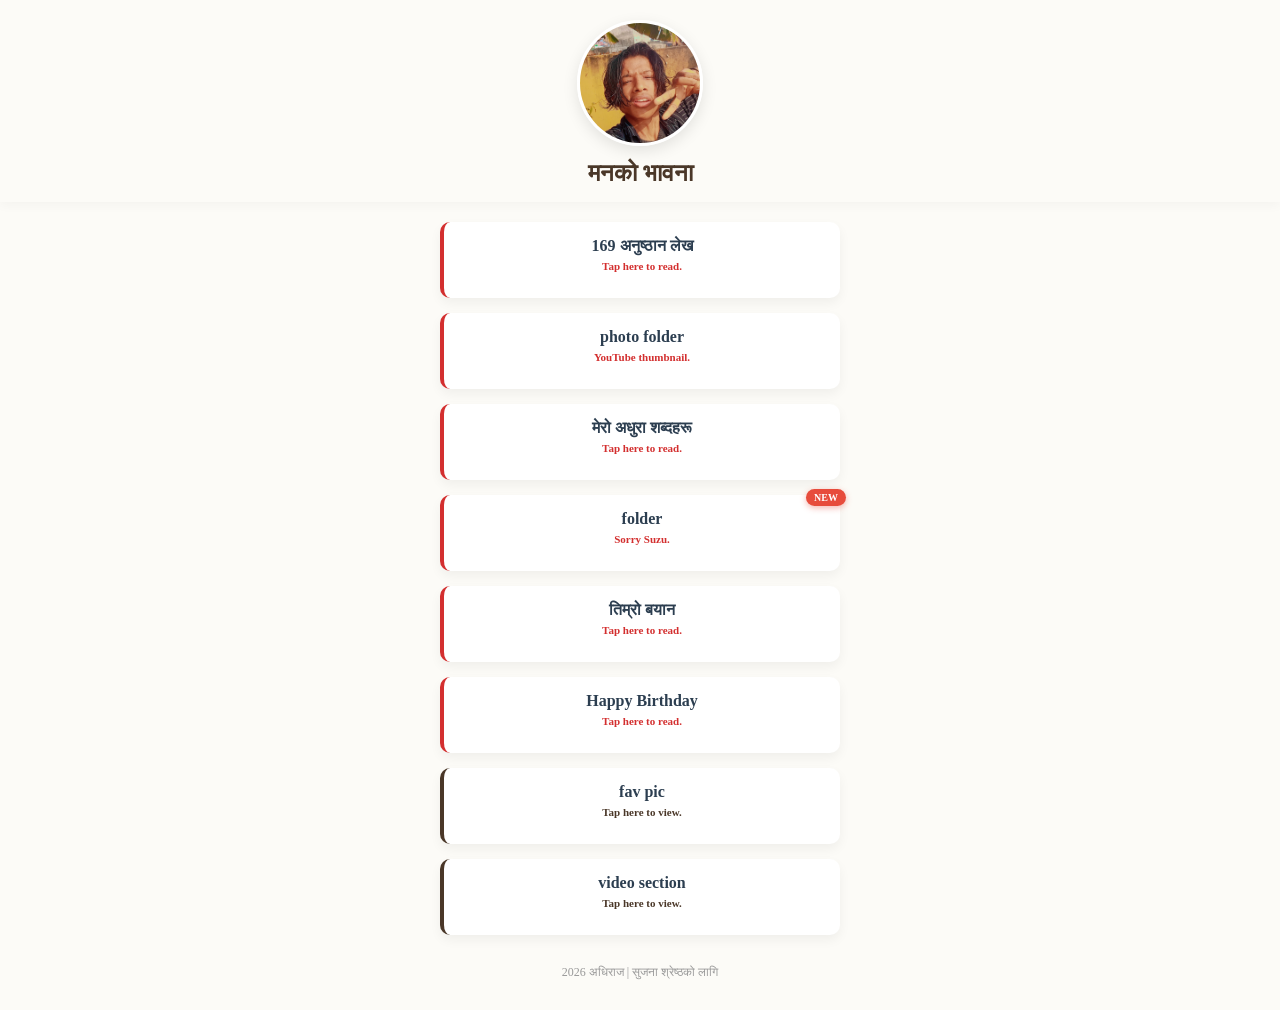
<file: home.html>
<!DOCTYPE html>
<html lang="ne">
<head>
    <meta charset="UTF-8">
    <meta name="viewport" content="width=device-width, initial-scale=1.0, maximum-scale=1.0, user-scalable=no">
    <title>अधिराजको खत</title>

    <!-- Manifest setup -->
    <link rel="manifest" href="manifest.json">

    <!-- Mobile App Home Screen Icon (एपको बाहिर देखिने नयाँ लोगो) -->
    <link rel="icon" type="image/png" sizes="192x192" href="app-logo.png">
    <link rel="apple-touch-icon" href="app-logo.png">

    <style>
        body { 
            background: #fcfbf7; 
            font-family: 'Georgia', serif; 
            margin: 0; 
            display: flex; 
            flex-direction: column; 
            align-items: center; 
            min-height: 100vh; 
            -webkit-user-select: none; 
            user-select: none; 
            animation: fadeInPage 0.8s ease-in; 
        }

        @keyframes fadeInPage {
            from { opacity: 0; }
            to { opacity: 1; }
        }

        /* Header लाई Sticky बनाउन थपिएको CSS */
        .header { 
            position: sticky;
            top: 0;
            z-index: 100;
            background: #fcfbf7;
            width: 100%;
            padding-top: 20px;
            padding-bottom: 15px;
            text-align: center; 
            box-shadow: 0 4px 10px rgba(0,0,0,0.03); /* Scroll गर्दा हल्का छाया देखिन */
        }
        
        .header img { 
            width: 120px; 
            height: 120px; 
            border-radius: 50%; 
            border: 3px solid #fff; 
            box-shadow: 0 5px 15px rgba(0,0,0,0.1); 
            object-fit: cover; 
        }
        
        .header h1 { 
            color: #4a3728; 
            font-size: 24px; 
            margin-top: 10px; 
            margin-bottom: 0;
            font-weight: bold; 
        }

        .main-content { 
            width: 90%; 
            max-width: 400px; 
            margin-top: 20px; 
            display: flex; 
            flex-direction: column; 
            gap: 15px; 
        }
        
        .diary-card { 
            position: relative;
            background: white; 
            padding: 15px 10px; 
            border-radius: 10px; 
            text-decoration: none; 
            display: block; 
            border-left: 4px solid #d32f2f; 
            box-shadow: 0 5px 12px rgba(0,0,0,0.05); 
            text-align: center; 
            transition: 0.2s; 
        }
        .diary-card:active { transform: scale(0.98); }
        .diary-card h2 { color: #2c3e50; font-size: 16px; margin: 0; } 
        .diary-card p { color: #d32f2f; font-size: 11px; margin-top: 5px; font-weight: bold; }

        /* भिडियो र फोटो बटनको लागि छुट्टै बोर्डर कलर */
        .video-btn {
            border-left: 4px solid #4a3728;
        }
        .video-btn p {
            color: #4a3728;
        }

        /* Update / NEW Badge को CSS */
        .update-badge {
            position: absolute;
            top: -6px;
            right: -6px;
            background-color: #e74c3c;
            color: white;
            font-size: 10px;
            font-weight: bold;
            padding: 3px 8px;
            border-radius: 12px;
            box-shadow: 0 2px 6px rgba(231, 76, 60, 0.4);
            animation: pulse 1.5s infinite;
        }

        @keyframes pulse {
            0% { transform: scale(1); }
            50% { transform: scale(1.1); }
            100% { transform: scale(1); }
        }

        .footer { margin-top: auto; padding: 30px; color: #999; font-size: 12px; text-align: center; }
    </style>
</head>
<body oncontextmenu="return false;">

    <div class="header">
        <!-- एप भित्र देखिने प्रोफाइल फोटो (4870.png) -->
        <img src="4870.png" alt="Logo">
        <h1>मनको भावना</h1>
    </div>

    <div class="main-content">
        <a href="anusthan.html" class="diary-card">
            <h2>169 अनुष्ठान लेख</h2>
            <p>Tap here to read.</p>
        </a>
        
        <a href="youy.html" class="diary-card">
            <h2>photo folder</h2>
            <p>YouTube thumbnail.</p>
        </a>

        <a href="adhura.html" class="diary-card">
            <h2>मेरो अधुरा शब्दहरू</h2>
            <p>Tap here to read.</p>
        </a>

        <!-- Sorry Suzu Folders with One-Time Badge -->
        <a href="yui.html" class="diary-card" id="suzu-folder" onclick="markSuzuSeen()">
            <span class="update-badge" id="suzu-badge" style="display: none;">NEW</span>
            <h2>folder</h2>
            <p>Sorry Suzu.</p>
        </a>

        <a href="bayan.html" class="diary-card">
            <h2>तिम्रो बयान</h2>
            <p>Tap here to read.</p>
        </a>
        
        <a href="birthday.html" class="diary-card">
            <h2>Happy Birthday</h2>
            <p>Tap here to read.</p>
        </a>

        <a href="photo.html" class="diary-card video-btn">
            <h2>fav pic</h2>
            <p>Tap here to view.</p>
        </a>

        <a href="video.html" class="diary-card video-btn">
            <h2> video section </h2>
            <p>Tap here to view.</p>
        </a>
    </div> 

    <div class="footer">2026 अधिराज | सुजना श्रेष्ठको लागि</div>

    <script>
        // LocalStorage चेक गर्ने र One-Time Badge नियन्त्रण गर्ने JavaScript
        document.addEventListener("DOMContentLoaded", function () {
            const isSeen = localStorage.getItem("suzu_folder_seen");
            if (!isSeen) {
                document.getElementById("suzu-badge").style.display = "inline-block";
            }
        });

        function markSuzuSeen() {
            localStorage.setItem("suzu_folder_seen", "true");
        }
    </script>
</body>
</html>
</file>
